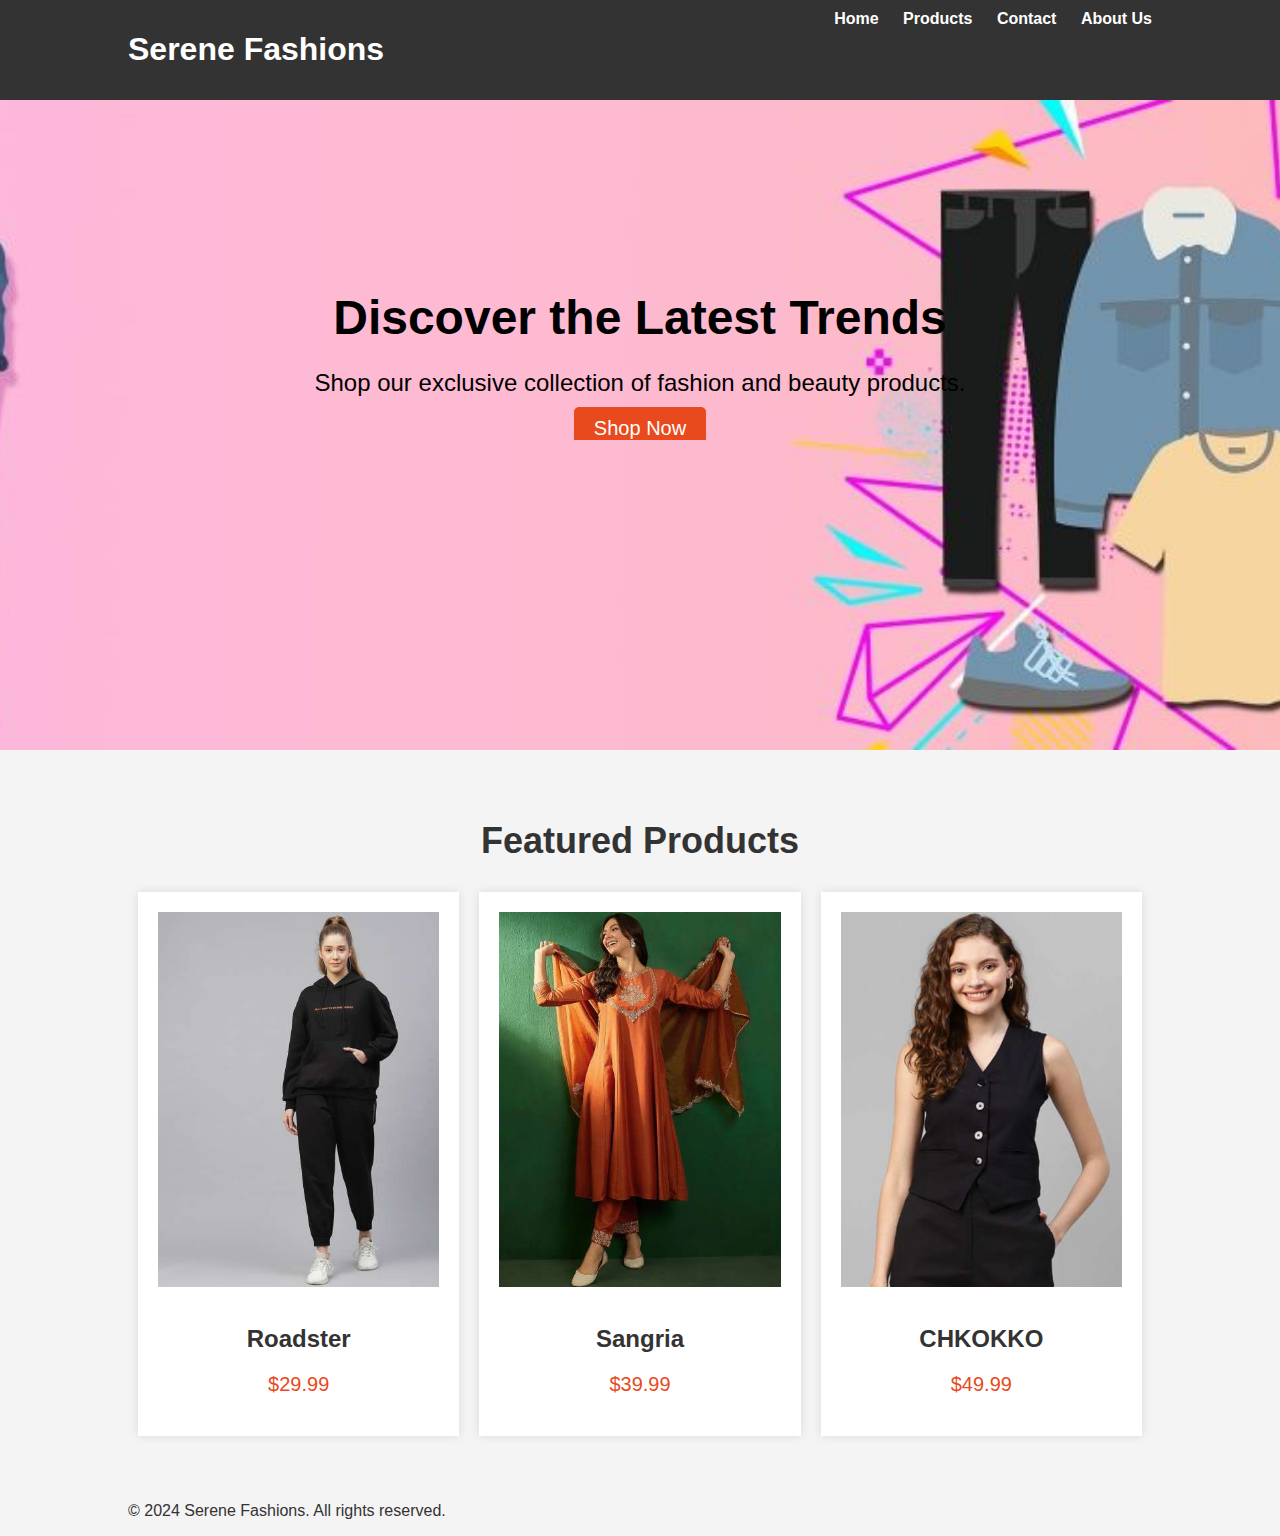
<file: index.html>
<!DOCTYPE html>
<html lang="en">
<head>
    <meta charset="UTF-8">
    <meta name="viewport" content="width=device-width, initial-scale=1.0">
    <title>Fashion & Beauty Store</title>
    <link rel="stylesheet" href="style.css">
</head>
<body>
    <!-- Header -->
    <header>
        <div class="container">
            <h1 class="logo">Serene Fashions</h1>
            <nav>
                <ul>
                    <li><a href="index.html">Home</a></li>
                    <li><a href="products.html" target="_blank">Products</a></li>
                    <li><a href="#" >Contact</a></li>
                    <li><a href="#">About Us</a></li>
                </ul>
            </nav>
        </div>
    </header>

    <!-- Main Banner -->
    <section class="banner">
        <div class="container">
            <h2>Discover the Latest Trends</h2>
            <p>Shop our exclusive collection of fashion and beauty products.</p>
            <a href="products.html" class="btn" target="_blank">Shop Now</a>
        </div>
    </section>

    <!-- Featured Products -->
    <section class="featured">
        <div class="container">
            <h2>Featured Products</h2>
            <div class="products">
                <div class="product">
                    <img src="product1.jpg" alt="Product 1">
                    <h3>Roadster</h3>
                    <p>$29.99</p>
                </div>
                <div class="product">
                    <img src="product2.jpg" alt="Product 2">
                    <h3>Sangria</h3>
                    <p>$39.99</p>
                </div>
                <div class="product">
                    <img src="product3.jpg" alt="Product 3">
                    <h3>CHKOKKO</h3>
                    <p>$49.99</p>
                </div>
            </div>
        </div>
    </section>

    <!-- Footer -->
    <footer>
        <div class="container">
            <p>&copy; 2024 Serene Fashions. All rights reserved.</p>
        </div>
    </footer>
</body>
</html>
</file>
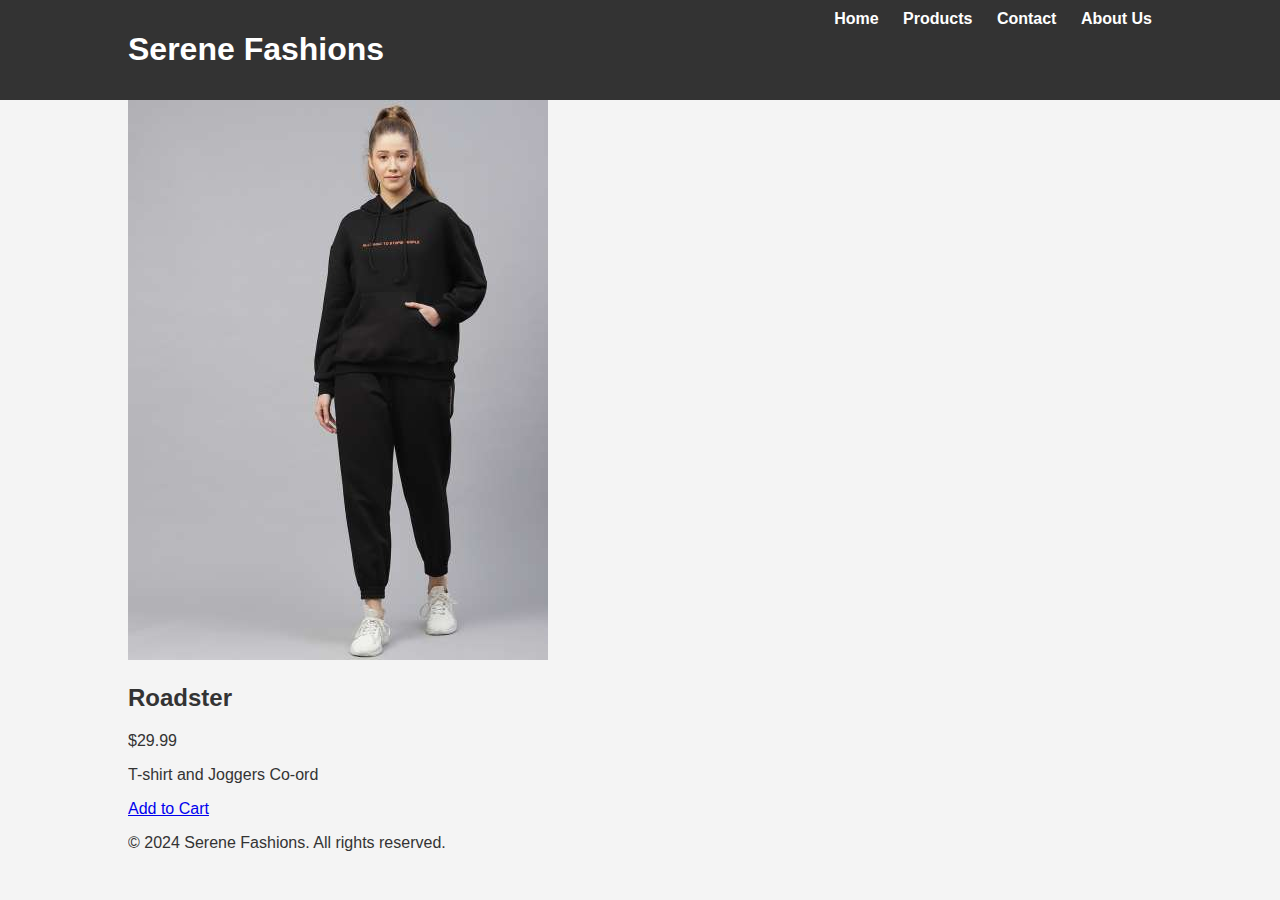
<file: product-detail.html>
<!DOCTYPE html>
<html lang="en">
<head>
    <meta charset="UTF-8">
    <meta name="viewport" content="width=device-width, initial-scale=1.0">
    <title>Product Details - Serene Fashions</title>
    <link rel="stylesheet" href="style.css">
</head>
<body>
    <!-- Header -->
    <header>
        <div class="container">
            <h1 class="logo">Serene Fashions </h1>
            <nav>
                <ul>
                    <li><a href="index.html">Home</a></li>
                    <li><a href="products.html" target="_blank">Products</a></li>
                    <li><a href="#">Contact</a></li>
                    <li><a href="#">About Us</a></li>
                </ul>
            </nav>
        </div>
    </header>

    <!-- Product Details -->
    <section class="product-details">
        <div class="container">
            <div class="product-image">
                <img src="product1.jpg" alt="Product 1">
            </div>
            <div class="product-info">
                <h2>Roadster</h2>
                <p class="price">$29.99</p>
                <p>T-shirt and Joggers Co-ord</p>
                <a href="#" class="btn">Add to Cart</a>
            </div>
        </div>
    </section>

    <!-- Footer -->
    <footer>
        <div class="container">
            <p>&copy; 2024 Serene Fashions. All rights reserved.</p>
        </div>
    </footer>
</body>
</html>
</file>
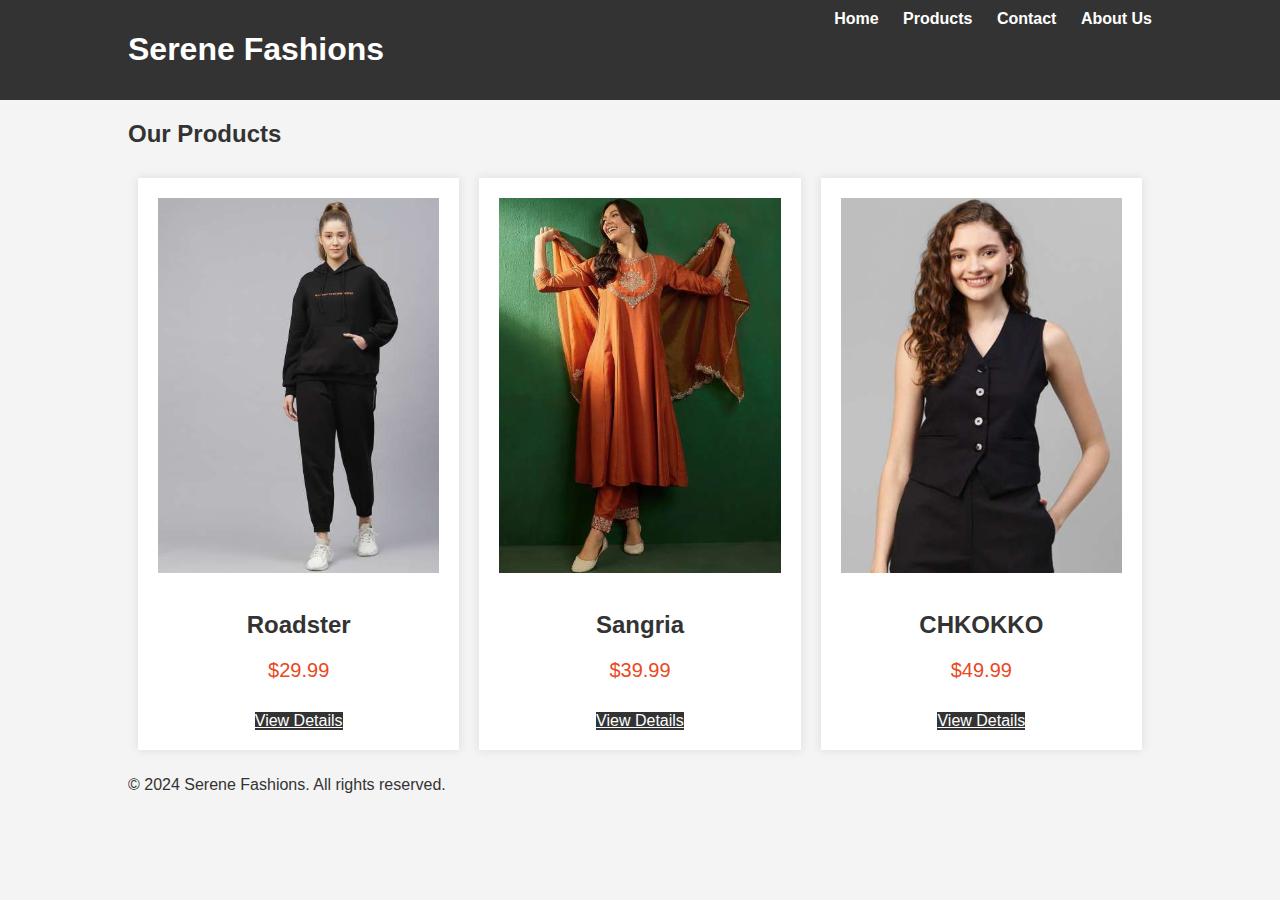
<file: products.html>
<!DOCTYPE html>
<html lang="en">
<head>
    <meta charset="UTF-8">
    <meta name="viewport" content="width=device-width, initial-scale=1.0">
    <title>Products - Serene Fashions</title>
    <link rel="stylesheet" href="style.css">
</head>
<body>
    <!-- Header -->
    <header>
        <div class="container">
            <h1 class="logo">Serene Fashions</h1>
            <nav>
                <ul>
                    <li><a href="index.html">Home</a></li>
                    <li><a href="products.html" target="_blank">Products</a></li>
                    <li><a href="#">Contact</a></li>
                    <li><a href="#">About Us</a></li>
                </ul>
            </nav>
        </div>
    </header>

    <!-- Products Section -->
    <section class="products-list">
        <div class="container">
            <h2>Our Products</h2>
            <div class="products">
                <div class="product">
                    <img src="product1.jpg" alt="Product 1">
                    <h3>Roadster</h3>
                    <p>$29.99</p>
                    <a href="product-detail.html" class="btn" target="_blank">View Details</a>
                </div>
                <div class="product">
                    <img src="product2.jpg" alt="Product 2">
                    <h3>Sangria</h3>
                    <p>$39.99</p>
                    <a href="product-detail.html" class="btn" target="_blank">View Details</a>
                </div>
                <div class="product">
                    <img src="product3.jpg" alt="Product 3">
                    <h3>CHKOKKO</h3>
                    <p>$49.99</p>
                    <a href="product-detail.html" class="btn" target="_blank">View Details</a>
                </div>
            </div>
        </div>
    </section>

    <!-- Footer -->
    <footer>
        <div class="container">
            <p>&copy; 2024 Serene Fashions. All rights reserved.</p>
        </div>
    </footer>
</body>
</html>
</file>
<file: style.css>
/* General Styles */
body {
    font-family: Arial, sans-serif;
    margin: 0;
    padding: 0;
    background-color: #f4f4f4;
    color: #333;
}

.container {
    width: 80%;
    margin: auto;
    overflow: hidden;
}

header {
    background: #333;
    color: #fff;
    padding: 10px 0;
}

header .logo {
    float: left;
}

header nav {
    float: right;
}

header nav ul {
    margin: 0;
    padding: 0;
    list-style: none;
}

header nav ul li {
    display: inline;
    margin-left: 20px;
}

header nav ul li a {
    color: #fff;
    text-decoration: none;
    font-weight: bold;
}

header nav ul li a:hover {
    color: #e8491d;
}

/* Banner Section */
.banner {
    background: url('banner.jpg') no-repeat center center/cover;
    height: 500px;
    text-align: center;
    color: #fff;
    padding-top: 150px;
}

.banner h2 {
    font-size: 48px;
    margin-bottom: 10px;
    color: black;
}

.banner p {
    font-size: 24px;
    margin-bottom: 20px;
    color: black;
    
}

.banner .btn {
    background: #e8491d;
    color: #fff;
    padding: 10px 20px;
    text-decoration: none;
    font-size: 20px;
    border-radius: 5px;
}

.banner .btn:hover {
    background: #333;
}

/* Featured Products */
.featured {
    padding: 40px 0;
    text-align: center;
}

.featured h2 {
    font-size: 36px;
    margin-bottom: 20px;
}

.products {
    display: flex;
    justify-content: space-between;
}

.product {
    background: #fff;
    padding: 20px;
    margin: 10px;
    box-shadow: 0 0 10px rgba(0, 0, 0, 0.1);
    text-align: center;
    flex-basis: 30%;
}

.product img {
    max-width: 100%;
    height: auto;
    margin-bottom: 10px;
}

.product h3 {
    font-size: 24px;
    margin-bottom: 10px;
}

.product p {
    font-size: 20px;
    color: #e8491d;
}

.product .btn {
    display: inline-block;
    margin-top: 10px;
    background: #333;
    color: #fff;
}
</file>
